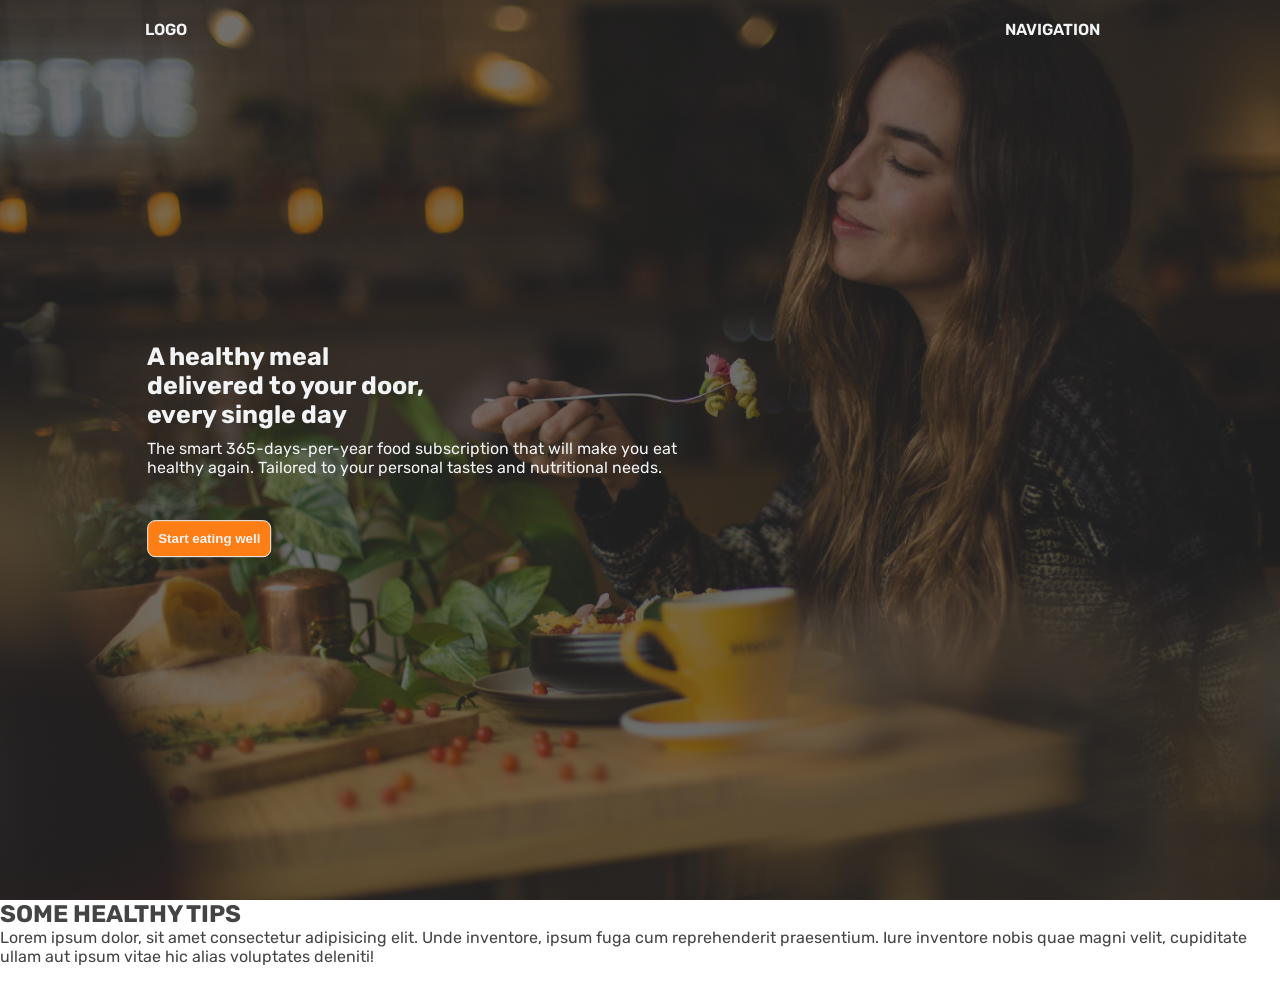
<file: index.html>
<!DOCTYPE html>
<html lang="en">
  <head>
    <meta charset="UTF-8" />
    <meta name="viewport" content="width=device-width, initial-scale=1.0" />
    <link rel="stylesheet" href="hero.css" />
    <link rel="preconnect" href="https://fonts.googleapis.com" />
    <link rel="preconnect" href="https://fonts.gstatic.com" crossorigin />
    <link
      href="https://fonts.googleapis.com/css2?family=Rubik:ital,wght@0,300..900;1,300..900&display=swap"
      rel="stylesheet"
    />
    <title>Hero Section</title>
  </head>
  <body>
    <div class="container">
      <header>
        <nav>
          <div class="navigation">
            <p>LOGO</p>
            <p>NAVIGATION</p>
          </div>
        </nav>
      </header>

      <section>
        <h3>
          A healthy meal<br />
          delivered to your door,<br />every single day
        </h3>

        <p class="purpose">
          The smart 365-days-per-year food subscription that will make you eat
          healthy again. Tailored to your personal tastes and nutritional needs.
        </p>

        <button>Start eating well</button>
      </section>
    </div>
    <h2>SOME HEALTHY TIPS</h2>
    <p>
      Lorem ipsum dolor, sit amet consectetur adipisicing elit. Unde inventore,
      ipsum fuga cum reprehenderit praesentium. Iure inventore nobis quae magni
      velit, cupiditate ullam aut ipsum vitae hic alias voluptates deleniti!
    </p>
  </body>
</html>
</file>
<file: hero.css>
* {
  margin: 0;
  padding: 0;
  box-sizing: 0;
}

html {
  font-family: "rubik", sans-serif;
  color: #444;
}

.navigation {
  display: flex;
  justify-content: space-between;
  margin-left: 145px;
  margin-right: 180px;
  padding-top: 20px;
  font-weight: 600;
}

h3 {
  margin-bottom: 10px;
  font-size: 25px;
}

p {
  margin-bottom: 25px;
}

button {
  display: inline-block;
  background-color: #fd7e14;
  padding: 10px;
  border: 1px solid;
  border-radius: 8px;
  color: #f1f3f5;
  font-weight: 700;
  transform: translate(0, 50%);
}

.container {
  background-image: linear-gradient(
      rgba(34, 34, 34, 0.6),
      rgba(34, 34, 34, 0.6)
    ),
    url(image/hero.jpg);

  background-size: cover;
  height: 100vh;
  position: relative;
}
.container,
.navigation,
.purpose {
  color: #f1f3f5;
}

section {
  position: absolute;
  top: 50%;
  left: 50%;
  transform: translate(-77%, -55%);
  padding-right: 100px;
}
</file>
